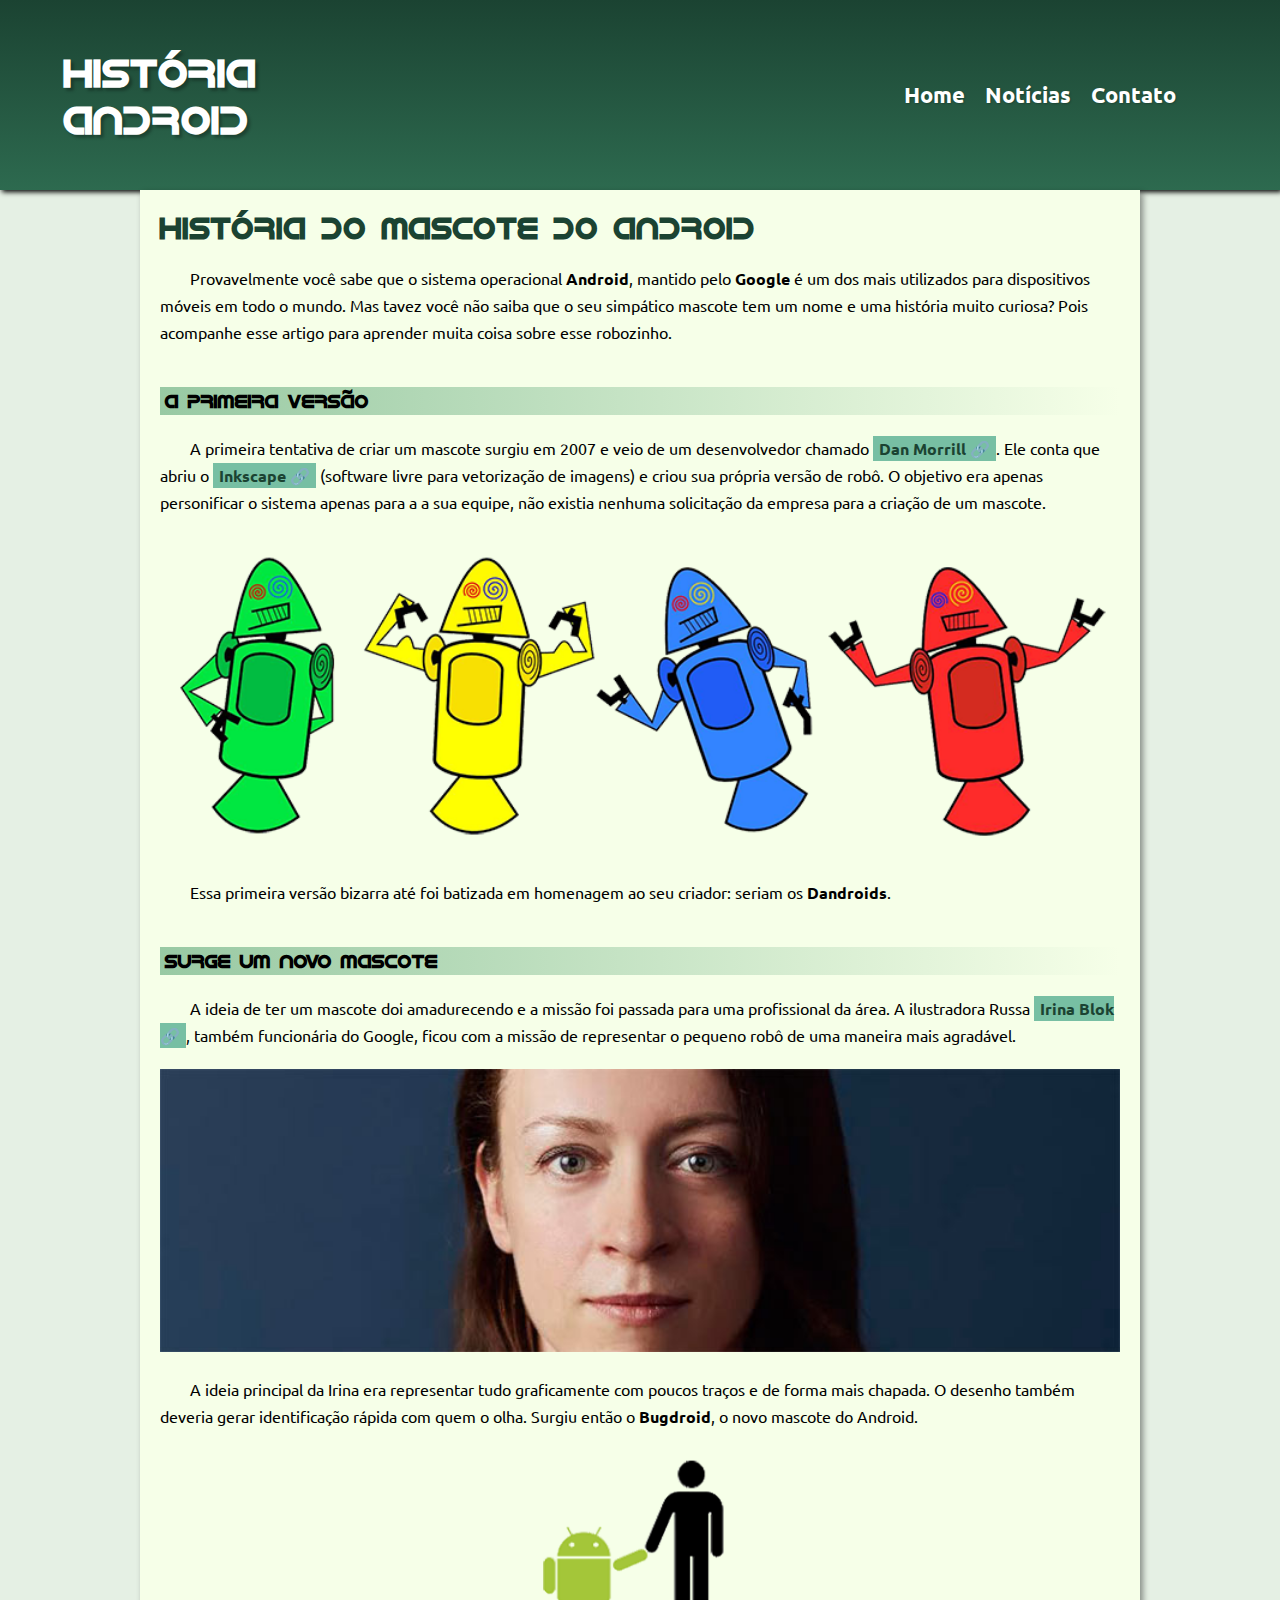
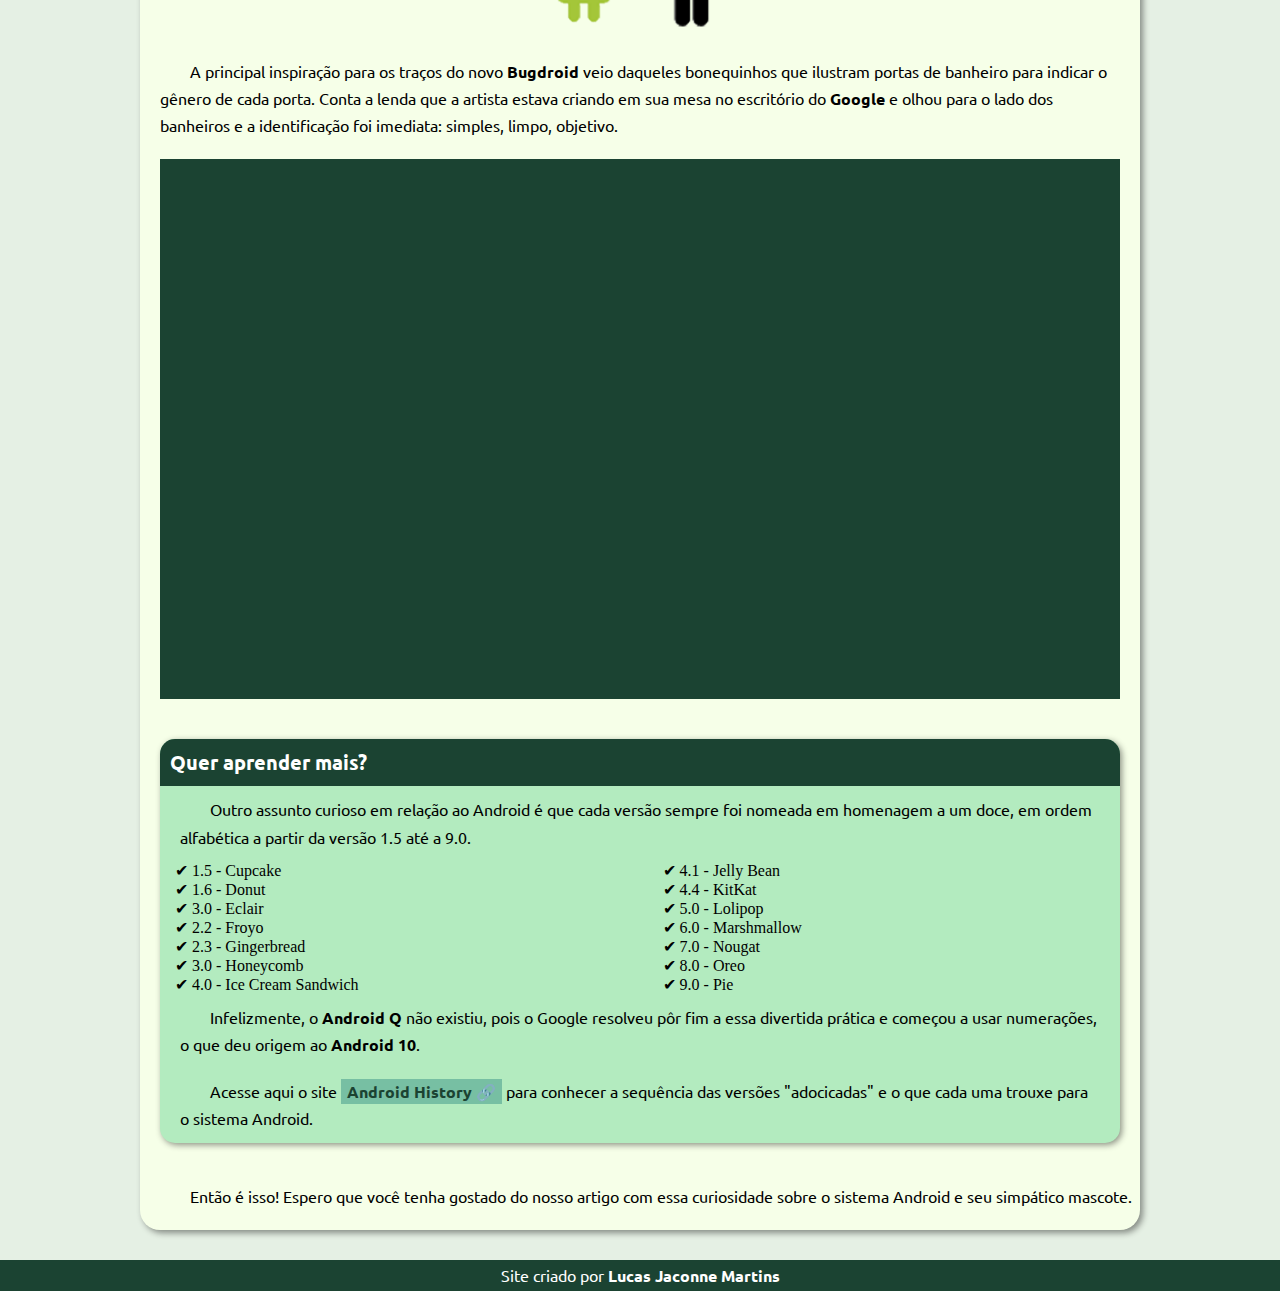
<file: index.html>
<!DOCTYPE html>
<html lang="pt-BR">
<head>
    <meta charset="UTF-8">
    <meta http-equiv="X-UA-Compatible" content="IE=edge">
    <meta name="viewport" content="width=device-width, initial-scale=1.0">
    <title>História Android</title>
    <link rel="stylesheet" href="style.css">
</head>
<body>
    <header id="header">

        

            <h1>História <br>  Android</h1>

            <div >
                
                <nav id="container">
                   
                    <a href="index.html" id="a_1">Home</a>
                    <a href="noticias.html" id="a_2">Notícias</a>
                    <a href="contato.html" ">Contato</a>
                </nav>
            </div>
   
            
    </header>
    <main>
        <div id="titulo1">
            <h2>
                HISTÓRIA DO MASCOTE DO ANDROID
            </h2>
            <p>
                Provavelmente você sabe que o sistema operacional <strong>Android</strong>, mantido pelo <strong>Google</strong> é um dos mais utilizados para dispositivos móveis em todo o mundo. Mas tavez você não saiba que o seu simpático mascote tem um nome e uma história muito curiosa? Pois acompanhe esse artigo para aprender muita coisa sobre esse robozinho.
            </p>
        </div>
        <article id="titulo2">
            <h3>
                a primeira versão
            </h3>
            <p>
                A primeira tentativa de criar um mascote surgiu em 2007 e veio de um desenvolvedor chamado <a href="https://androidcommunity.com/dan-morrill-shows-us-the-android-mascot-that-almost-was-20130103/" target="_blank">Dan Morrill</a>. Ele conta que abriu o <a href="https://inkscape.org/pt-br/" target="_blank">Inkscape</a> (software livre para vetorização de imagens) e criou sua própria versão de robô. O objetivo era apenas personificar o sistema apenas para a a sua equipe, não existia nenhuma solicitação da empresa para a criação de um mascote.
            </p>
            <picture>
                <source media="(max-width:700px)" srcset="imagens/dan-droids-pq.png">
                <img src="imagens/dan-droids.png" alt="Dan droids" id="dan">
            </picture>

            <!--
                Para usar uma outra imagem quando for diminuir a tela, envelopamos o img com picture e depois adicionamos um source media dentro desse picture, colocando um valor de max-width para mudar a imagem quando atingir esse tamanho
            -->
            <p>
                Essa primeira versão bizarra até foi batizada em homenagem ao seu criador: seriam os <strong>Dandroids</strong>.
            </p>
        </article>
        <article id="titulo3">
            <h3>
                surge um novo mascote
            </h3>
            <p>
                A ideia de ter um mascote doi amadurecendo e a missão foi passada para uma profissional da área. A ilustradora Russa <a href="https://www.irinablok.com/android" target="_blank">Irina Blok</a>, também funcionária do Google, ficou com a missão de representar o pequeno robô de uma maneira mais agradável.
            </p>
            <img src="imagens/irina-blok.jpg" alt="Irina blok" id="irina">
            <!--
                Opinei por não usar o source media nessa imagem, mas poderia fazer
            -->
            <p>
                A ideia principal da Irina era representar tudo graficamente com poucos traços e de forma mais chapada. O desenho também deveria gerar identificação rápida com quem o olha. Surgiu então o <strong>Bugdroid</strong>, o novo mascote do Android.
            </p>
                <picture>
            
                <img src="imagens/bugdroid.png" alt="bug droid" id="bug"></picture>
            <p>
                A principal inspiração para os traços do novo <strong>Bugdroid</strong> veio daqueles bonequinhos que ilustram portas de banheiro para indicar o gênero de cada porta. Conta a lenda que a artista estava criando em sua mesa no escritório do <strong>Google</strong> e olhou para o lado dos banheiros e a identificação foi imediata: simples, limpo, objetivo.
            </p>
            <div id="container-video">
                <iframe id="video" src="https://www.youtube.com/embed/l2UDgpLz20M" title="YouTube video player" frameborder="0" allow="accelerometer; autoplay; clipboard-write; encrypted-media; gyroscope; picture-in-picture; web-share" allowfullscreen></iframe>
            </div>
        </article>
        <aside id="titulo4">
            <h4>
                Quer aprender mais?
            </h4>
            <p>
                Outro assunto curioso em relação ao Android é que cada versão sempre foi nomeada em homenagem a um doce, em ordem alfabética a partir da versão 1.5 até a 9.0.
            </p>
            <div id="container-lista">
                <ul id="l1">
                    <li>1.5 - Cupcake</li>
                    <li>1.6 - Donut</li>
                    <li>3.0 - Eclair</li>
                    <li>2.2 - Froyo</li>
                    <li>2.3 - Gingerbread</li>
                    <li>3.0 - Honeycomb</li>
                    <li>4.0 - Ice Cream Sandwich</li>
                </ul>
                <ul id="l2">
                    <li>4.1 - Jelly Bean</li>
                    <li>4.4 - KitKat</li>
                    <li>5.0 - Lolipop</li>
                    <li>6.0 - Marshmallow</li>
                    <li>7.0 - Nougat</li>
                    <li>8.0 - Oreo</li>
                    <li>9.0 - Pie</li>
                </ul>
            </div>
            
            <p>
                Infelizmente, o <strong>Android Q</strong> não existiu, pois o Google resolveu pôr fim a essa divertida prática e começou a usar numerações, o que deu origem ao <strong>Android 10</strong>.
            </p>
            <p>
                Acesse aqui o site <a href="#">Android History</a> para conhecer a sequência das versões "adocicadas" e o que cada uma trouxe para o sistema Android.
            </p>
        </aside>
        <div>
            <p id="p_final">
                Então é isso! Espero que você tenha gostado do nosso artigo com essa curiosidade sobre o sistema Android e seu simpático mascote.
            </p>
        </div>

    </main>

    <footer>
        <p>
            Site criado por <strong>Lucas Jaconne Martins</strong>
        </p>
    </footer>

    
    















</body>
</html>
</file>
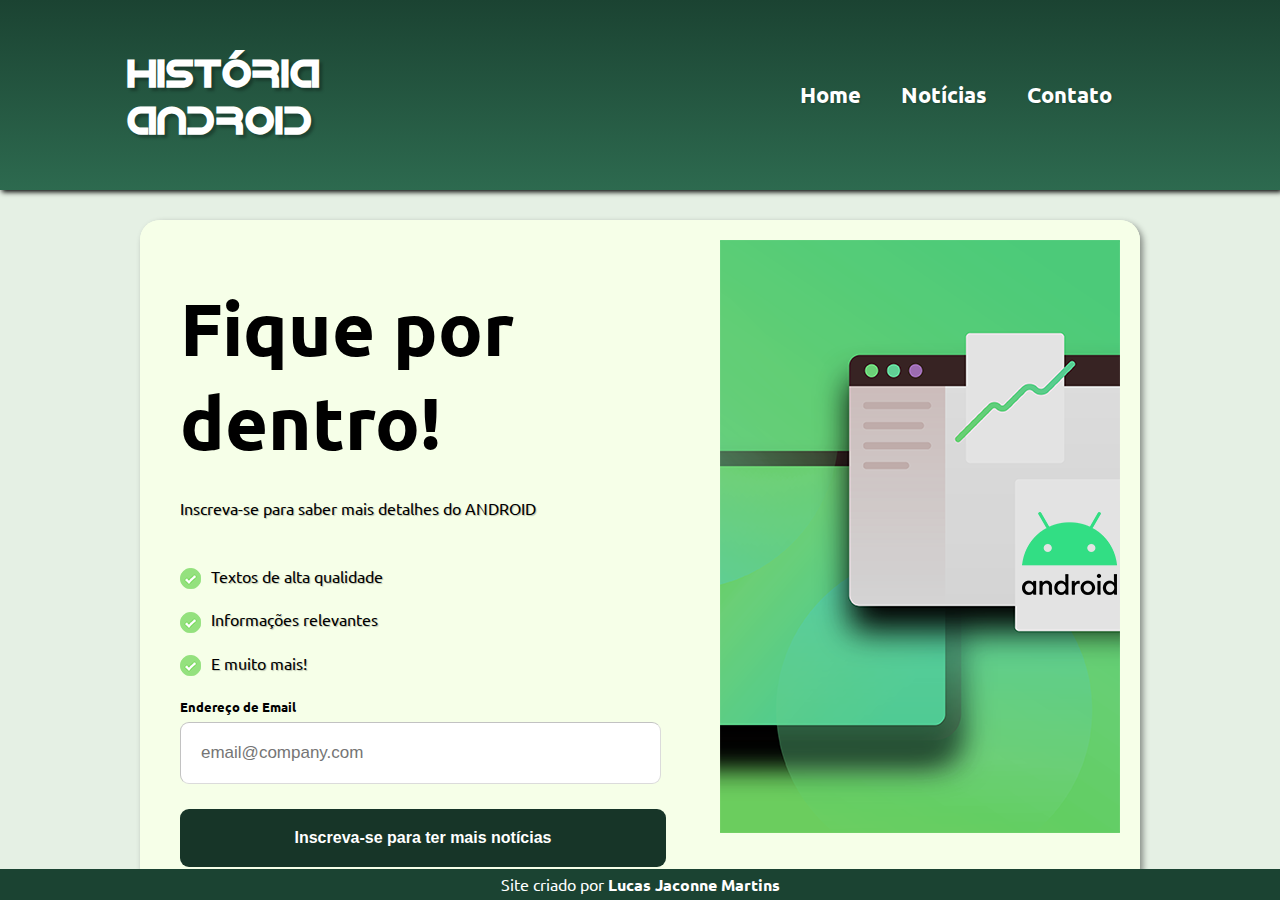
<file: contato.html>
<!DOCTYPE html>
<html lang="pt-BR">
<head>
    <meta charset="UTF-8">
    <meta http-equiv="X-UA-Compatible" content="IE=edge">
    <meta name="viewport" content="width=device-width, initial-scale=1.0">
    <title>História Android</title>
    <link rel="stylesheet" href="style3.css">
</head>
<body>
    <header id="header">

        

            <h1>História <br>  Android</h1>

            <div >
                
                <nav id="container">
                   
                    <a href="index.html" id="a_1">Home</a>
                    <a href="noticias.html" id="a_2">Notícias</a>
                    <a href="contato.html" ">Contato</a>
                </nav>
            </div>
   
            
    </header>
    <main>


        <section id="sec1">
            
          <picture id="img1">
            <source media="(max-width:  400px)">
            <img src="assets/images/illustration-sign-up-desktop.png" alt="Ilustration_desk" id="img2">
          </picture>
    
          <div id="container1">
            <div id="title1">
              <H1>Fique por dentro!</H1>
            </div>
            <div id="p1">
              <P>Inscreva-se para saber mais detalhes do ANDROID</P>
            </div>
    
            
              <div id="text_icon">
                <ul id="text_icon_p">
                  <li id="l1"><img src="assets/images/icon-list.png" alt="">Textos de alta qualidade</li>
                  <li id="l2"><img src="assets/images/icon-list.png" alt="">Informações relevantes</img></li>
                  <li id="l3"><img src="assets/images/icon-list.png" alt="">E muito mais!</img></li>
                </ul>
              </div>
            
    
            <div id="text_email_1">
              <div id="email">
                <p>Endereço de Email</p>
              </div>
              <div id="email1">
                <p></p>
              </div>
            </div>
            
              <div>
                <input type="email" placeholder="email@company.com" id="email_text" maxlength="60" size="65"></input>
                <button id="but1" onclick="validarinput()">Inscreva-se para ter mais notícias</button>
              </div>
            
          
        </section>
    

        <div id="img_sec2">
            <img src="assets/images/icon-success.png" alt="icon-success">
        </div>

        <section id="sec2">
    
          <div id="text_sec2">
            <h1>Obrigado pela inscrição</h1>
          </div>
    
          <div id="text2_sec2">
            <p>
              A confirmation email has been sent to ash@loremcompany.com.
              Please open it and click the button inside to confirm your subscription.
            </p>
          </div>
    
        
          
            </main>
        </section>

    <footer>
        <p>
            Site criado por <strong>Lucas Jaconne Martins</strong>
        </p>
    </footer>

    <script src="java.js"></script>

</body>
</html>
</file>
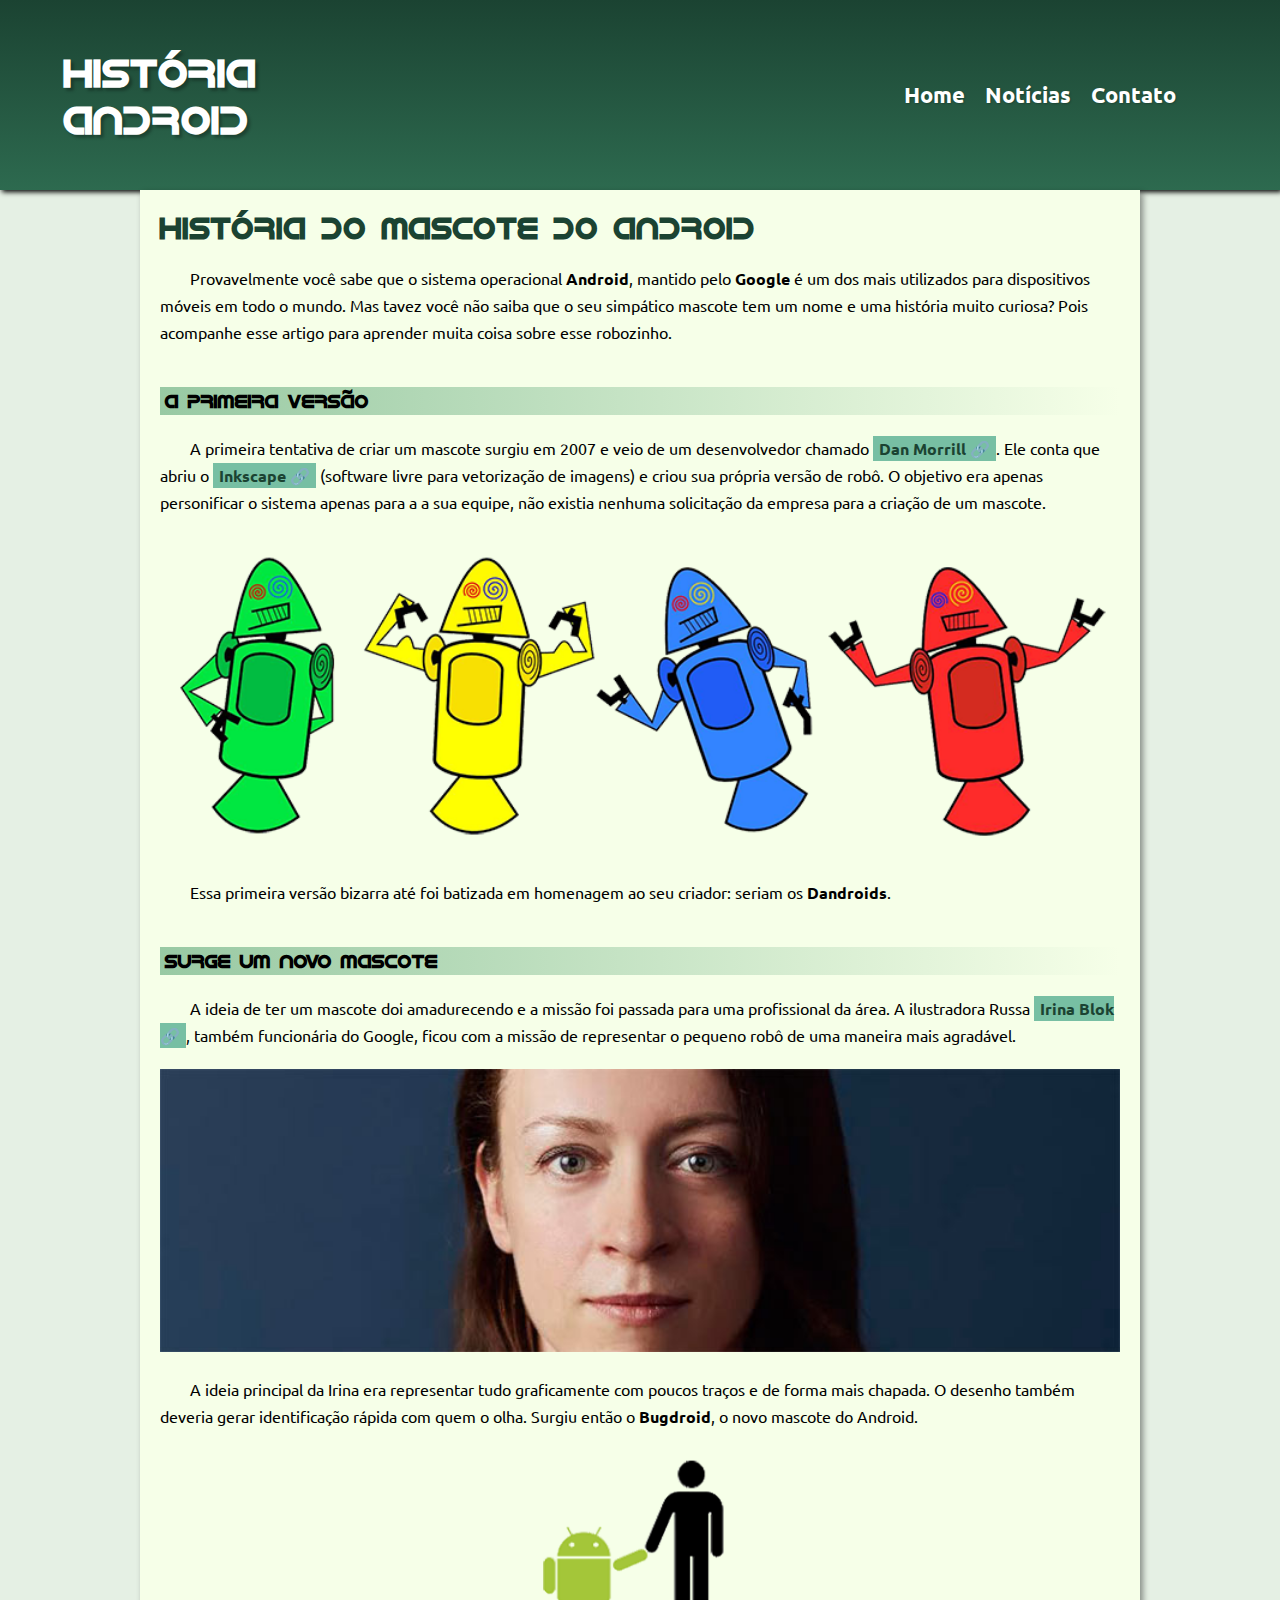
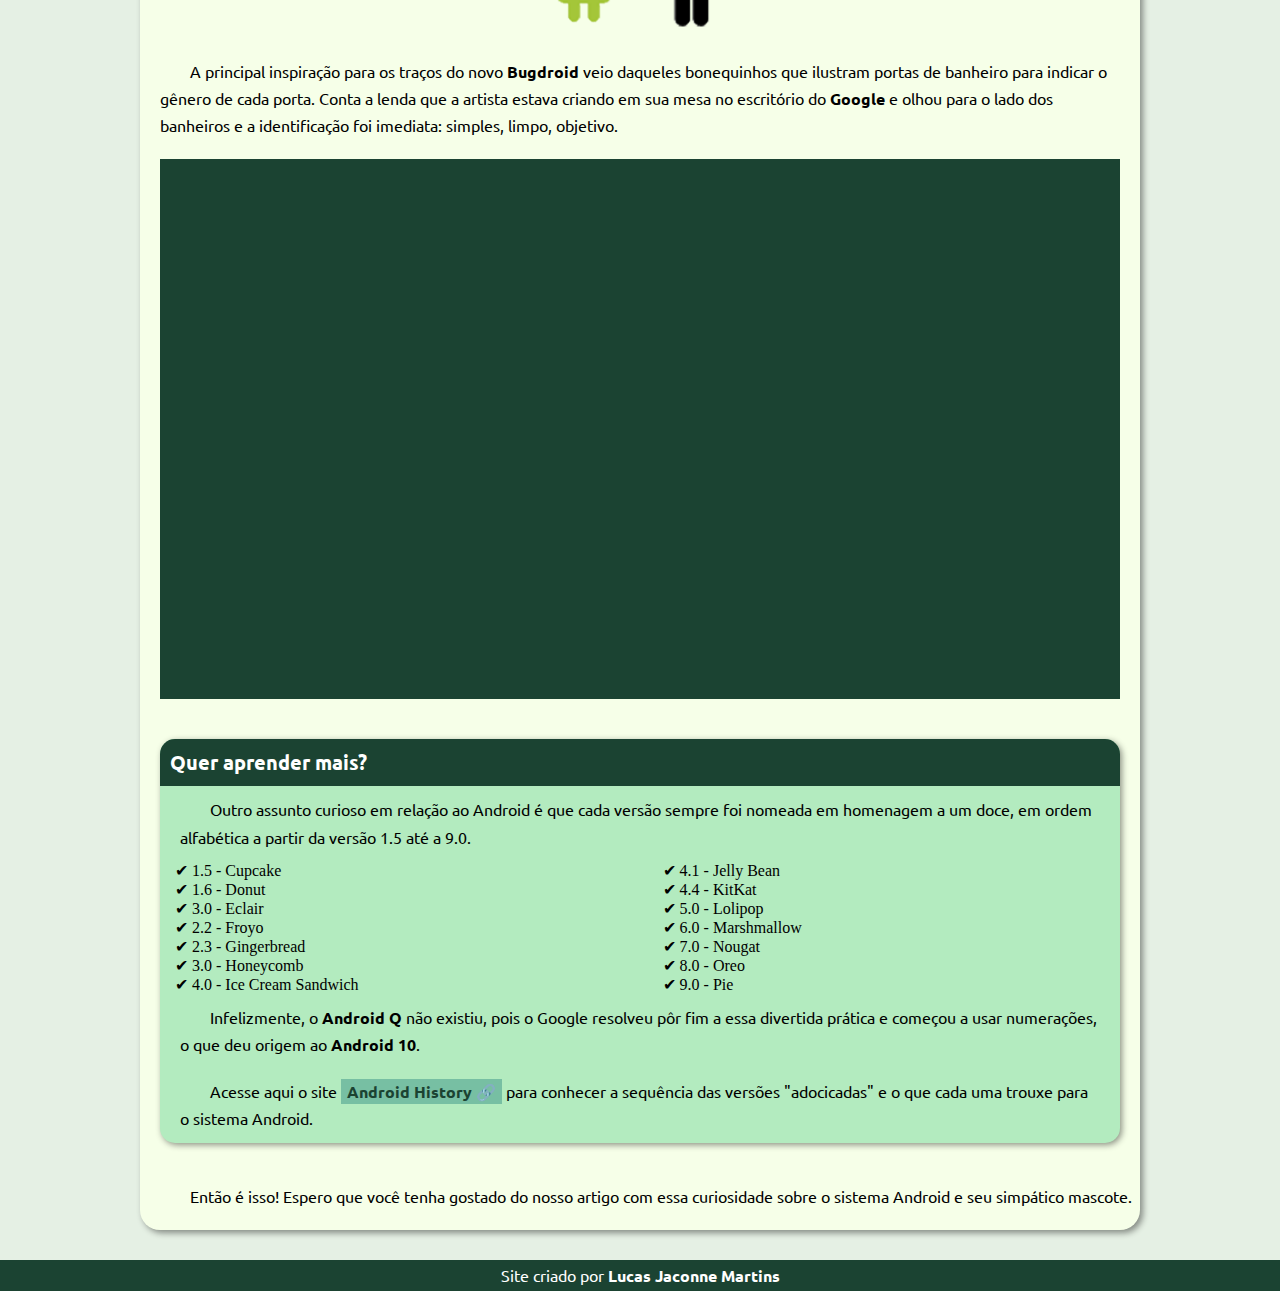
<file: home.html>
<!DOCTYPE html>
<html lang="pt-BR">
<head>
    <meta charset="UTF-8">
    <meta http-equiv="X-UA-Compatible" content="IE=edge">
    <meta name="viewport" content="width=device-width, initial-scale=1.0">
    <title>História Android</title>
    <link rel="stylesheet" href="style.css">
</head>
<body>
    <header id="header">

        

            <h1>História <br>  Android</h1>

            <div >
                
                <nav id="container">
                   
                    <a href="home.html" id="a_1">Home</a>
                    <a href="noticias.html" id="a_2">Notícias</a>
                    <a href="contato.html" ">Contato</a>
                </nav>
            </div>
   
            
    </header>
    <main>
        <div id="titulo1">
            <h2>
                HISTÓRIA DO MASCOTE DO ANDROID
            </h2>
            <p>
                Provavelmente você sabe que o sistema operacional <strong>Android</strong>, mantido pelo <strong>Google</strong> é um dos mais utilizados para dispositivos móveis em todo o mundo. Mas tavez você não saiba que o seu simpático mascote tem um nome e uma história muito curiosa? Pois acompanhe esse artigo para aprender muita coisa sobre esse robozinho.
            </p>
        </div>
        <article id="titulo2">
            <h3>
                a primeira versão
            </h3>
            <p>
                A primeira tentativa de criar um mascote surgiu em 2007 e veio de um desenvolvedor chamado <a href="https://androidcommunity.com/dan-morrill-shows-us-the-android-mascot-that-almost-was-20130103/" target="_blank">Dan Morrill</a>. Ele conta que abriu o <a href="https://inkscape.org/pt-br/" target="_blank">Inkscape</a> (software livre para vetorização de imagens) e criou sua própria versão de robô. O objetivo era apenas personificar o sistema apenas para a a sua equipe, não existia nenhuma solicitação da empresa para a criação de um mascote.
            </p>
            <picture>
                <source media="(max-width:700px)" srcset="imagens/dan-droids-pq.png">
                <img src="imagens/dan-droids.png" alt="Dan droids" id="dan">
            </picture>

            <!--
                Para usar uma outra imagem quando for diminuir a tela, envelopamos o img com picture e depois adicionamos um source media dentro desse picture, colocando um valor de max-width para mudar a imagem quando atingir esse tamanho
            -->
            <p>
                Essa primeira versão bizarra até foi batizada em homenagem ao seu criador: seriam os <strong>Dandroids</strong>.
            </p>
        </article>
        <article id="titulo3">
            <h3>
                surge um novo mascote
            </h3>
            <p>
                A ideia de ter um mascote doi amadurecendo e a missão foi passada para uma profissional da área. A ilustradora Russa <a href="https://www.irinablok.com/android" target="_blank">Irina Blok</a>, também funcionária do Google, ficou com a missão de representar o pequeno robô de uma maneira mais agradável.
            </p>
            <img src="imagens/irina-blok.jpg" alt="Irina blok" id="irina">
            <!--
                Opinei por não usar o source media nessa imagem, mas poderia fazer
            -->
            <p>
                A ideia principal da Irina era representar tudo graficamente com poucos traços e de forma mais chapada. O desenho também deveria gerar identificação rápida com quem o olha. Surgiu então o <strong>Bugdroid</strong>, o novo mascote do Android.
            </p>
                <picture>
            
                <img src="imagens/bugdroid.png" alt="bug droid" id="bug"></picture>
            <p>
                A principal inspiração para os traços do novo <strong>Bugdroid</strong> veio daqueles bonequinhos que ilustram portas de banheiro para indicar o gênero de cada porta. Conta a lenda que a artista estava criando em sua mesa no escritório do <strong>Google</strong> e olhou para o lado dos banheiros e a identificação foi imediata: simples, limpo, objetivo.
            </p>
            <div id="container-video">
                <iframe id="video" src="https://www.youtube.com/embed/l2UDgpLz20M" title="YouTube video player" frameborder="0" allow="accelerometer; autoplay; clipboard-write; encrypted-media; gyroscope; picture-in-picture; web-share" allowfullscreen></iframe>
            </div>
        </article>
        <aside id="titulo4">
            <h4>
                Quer aprender mais?
            </h4>
            <p>
                Outro assunto curioso em relação ao Android é que cada versão sempre foi nomeada em homenagem a um doce, em ordem alfabética a partir da versão 1.5 até a 9.0.
            </p>
            <div id="container-lista">
                <ul id="l1">
                    <li>1.5 - Cupcake</li>
                    <li>1.6 - Donut</li>
                    <li>3.0 - Eclair</li>
                    <li>2.2 - Froyo</li>
                    <li>2.3 - Gingerbread</li>
                    <li>3.0 - Honeycomb</li>
                    <li>4.0 - Ice Cream Sandwich</li>
                </ul>
                <ul id="l2">
                    <li>4.1 - Jelly Bean</li>
                    <li>4.4 - KitKat</li>
                    <li>5.0 - Lolipop</li>
                    <li>6.0 - Marshmallow</li>
                    <li>7.0 - Nougat</li>
                    <li>8.0 - Oreo</li>
                    <li>9.0 - Pie</li>
                </ul>
            </div>
            
            <p>
                Infelizmente, o <strong>Android Q</strong> não existiu, pois o Google resolveu pôr fim a essa divertida prática e começou a usar numerações, o que deu origem ao <strong>Android 10</strong>.
            </p>
            <p>
                Acesse aqui o site <a href="#">Android History</a> para conhecer a sequência das versões "adocicadas" e o que cada uma trouxe para o sistema Android.
            </p>
        </aside>
        <div>
            <p id="p_final">
                Então é isso! Espero que você tenha gostado do nosso artigo com essa curiosidade sobre o sistema Android e seu simpático mascote.
            </p>
        </div>

    </main>

    <footer>
        <p>
            Site criado por <strong>Lucas Jaconne Martins</strong>
        </p>
    </footer>

    
    















</body>
</html>
</file>
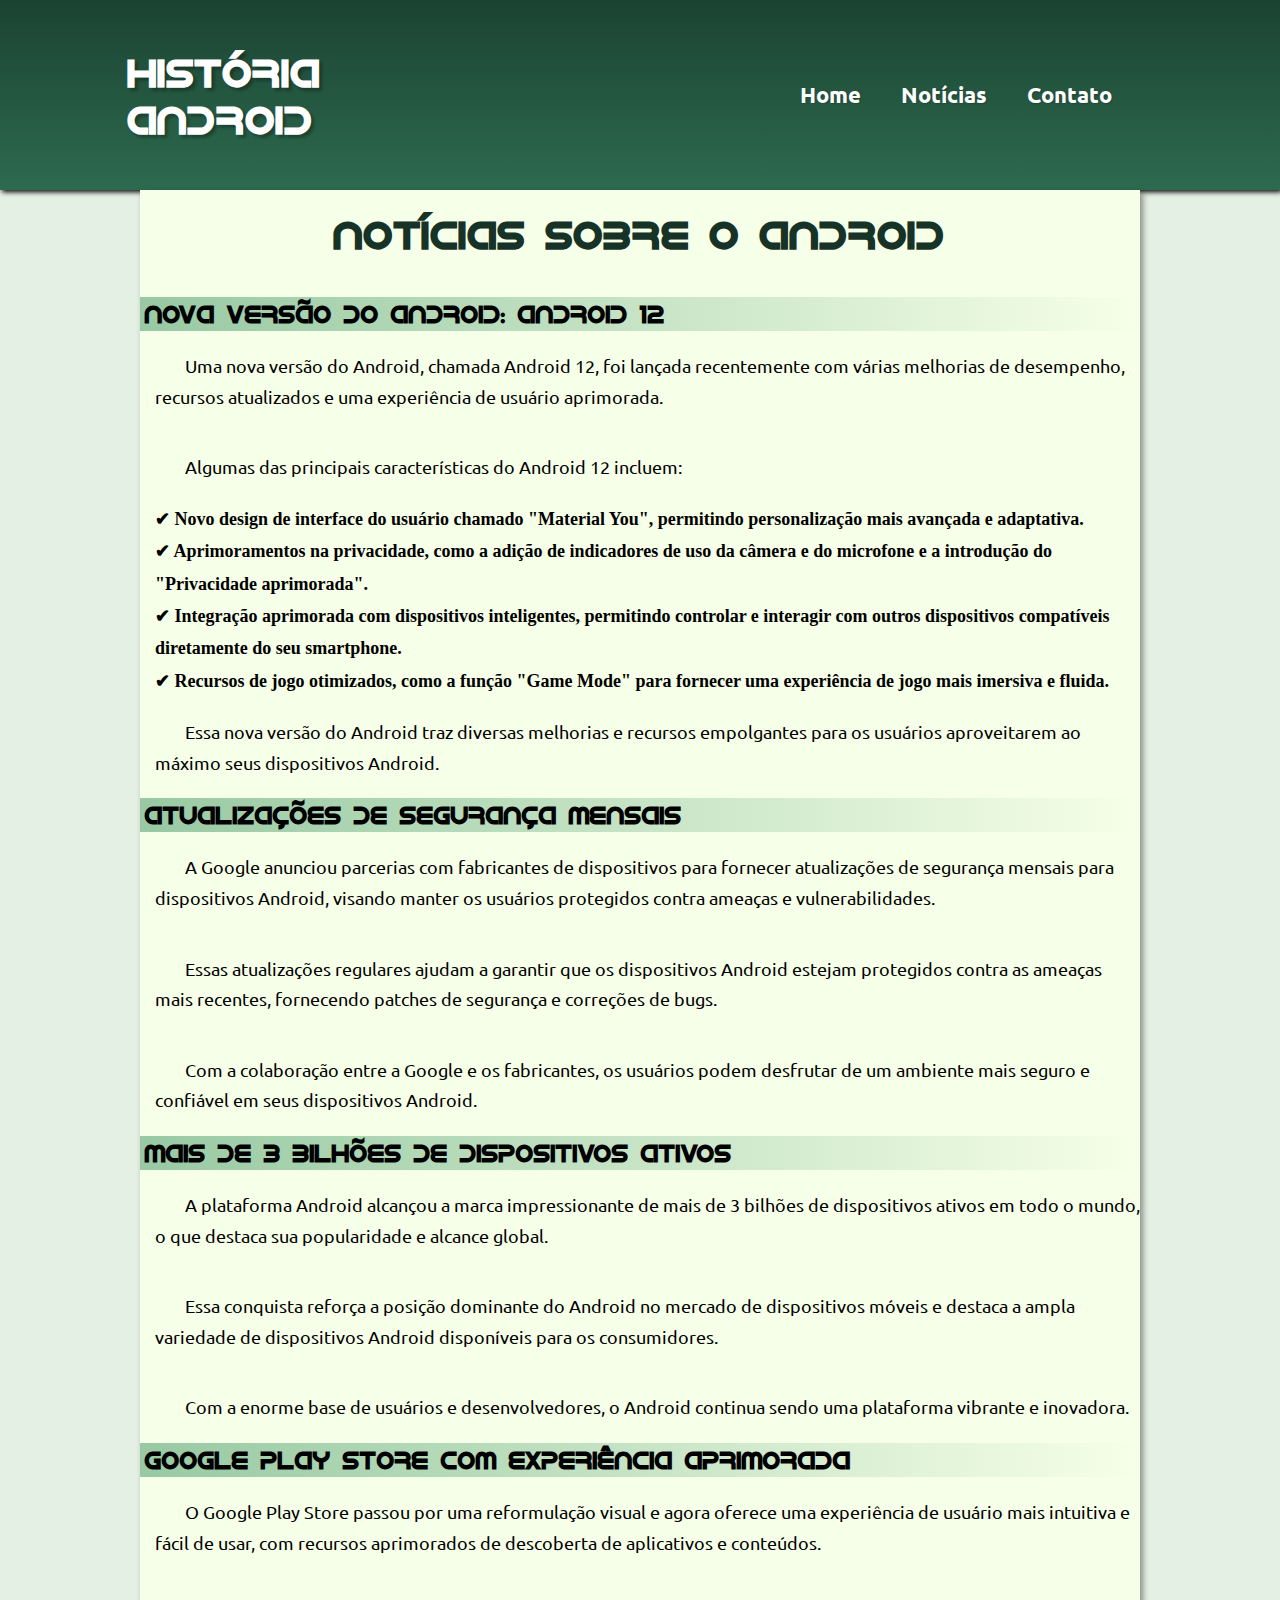
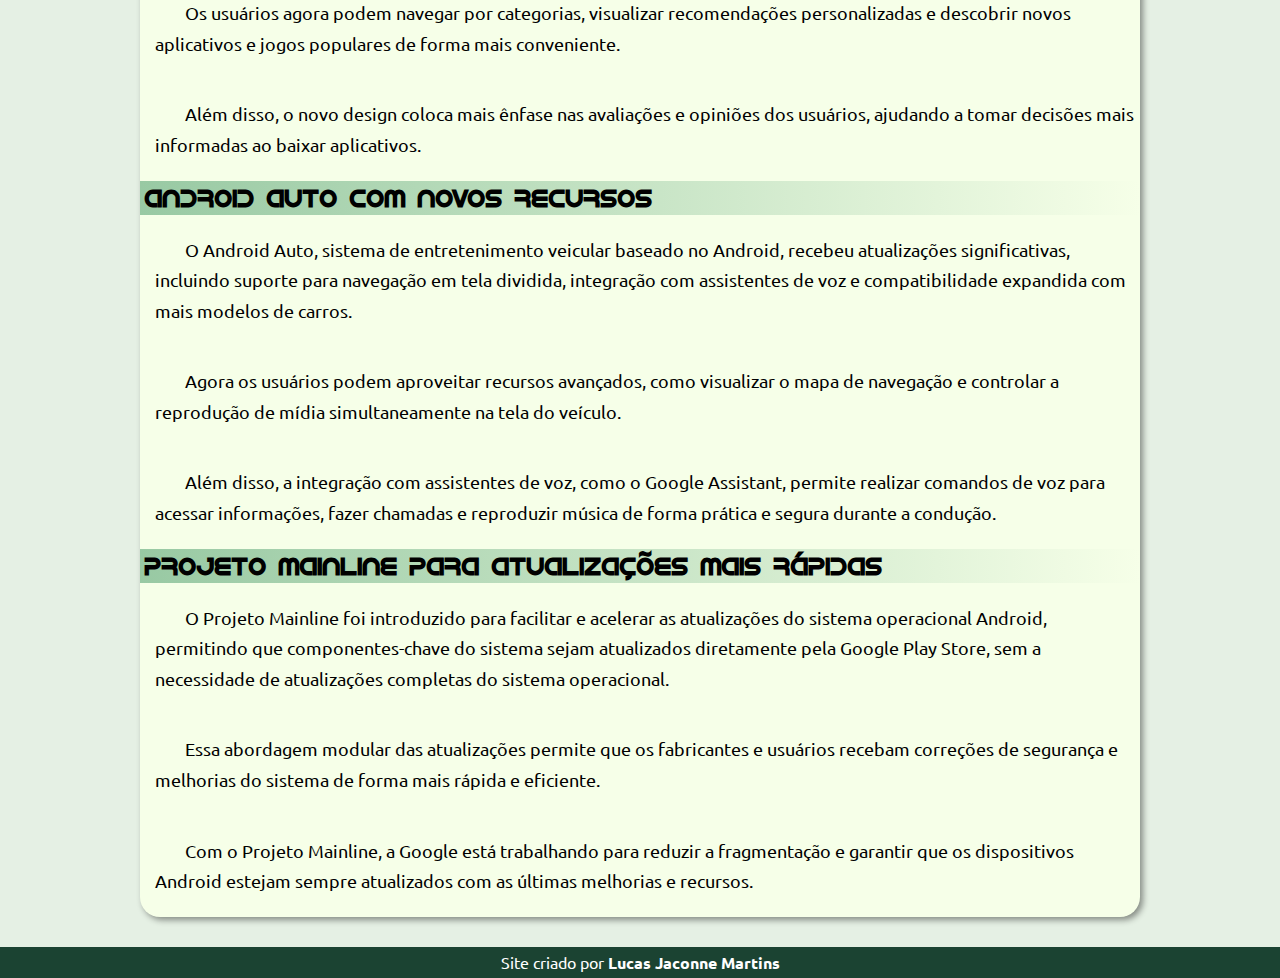
<file: noticias.html>
<!DOCTYPE html>
<html lang="pt-BR">
<head>
    <meta charset="UTF-8">
    <meta http-equiv="X-UA-Compatible" content="IE=edge">
    <meta name="viewport" content="width=device-width, initial-scale=1.0">
    <title>História Android</title>
    <link rel="stylesheet" href="style2.css">
</head>
<body>
    <header id="header">

        

            <h1>História <br>  Android</h1>

            <div >
                
                <nav id="container">
                   
                    <a href="index.html" id="a_1">Home</a>
                    <a href="noticias.html" id="a_2">Notícias</a>
                    <a href="contato.html" ">Contato</a>
                </nav>
            </div>
   
            
    </header>
    <main>
        <div id="titulo1">
            <h1>Notícias sobre o Android</h1>
        </div>

        <article>
            <h2>Nova versão do Android: Android 12</h2>
            <p>Uma nova versão do Android, chamada Android 12, foi lançada recentemente com várias melhorias de desempenho, recursos atualizados e uma experiência de usuário aprimorada.</p>
            <p>Algumas das principais características do Android 12 incluem:</p>
            <ul id="l1">
                <li>Novo design de interface do usuário chamado "Material You", permitindo personalização mais avançada e adaptativa.</li>
                <li>Aprimoramentos na privacidade, como a adição de indicadores de uso da câmera e do microfone e a introdução do "Privacidade aprimorada".</li>
                <li>Integração aprimorada com dispositivos inteligentes, permitindo controlar e interagir com outros dispositivos compatíveis diretamente do seu smartphone.</li>
                <li>Recursos de jogo otimizados, como a função "Game Mode" para fornecer uma experiência de jogo mais imersiva e fluida.</li>
            </ul>
            <p>Essa nova versão do Android traz diversas melhorias e recursos empolgantes para os usuários aproveitarem ao máximo seus dispositivos Android.</p>
        </article>

        <article>
            <h2>Atualizações de segurança mensais</h2>
            <p>A Google anunciou parcerias com fabricantes de dispositivos para fornecer atualizações de segurança mensais para dispositivos Android, visando manter os usuários protegidos contra ameaças e vulnerabilidades.</p>
            
            <p>Essas atualizações regulares ajudam a garantir que os dispositivos Android estejam protegidos contra as ameaças mais recentes, fornecendo patches de segurança e correções de bugs.</p>
            <p>Com a colaboração entre a Google e os fabricantes, os usuários podem desfrutar de um ambiente mais seguro e confiável em seus dispositivos Android.</p>
        </article>

        <article>
            <h2>Mais de 3 bilhões de dispositivos ativos</h2>
            <p>A plataforma Android alcançou a marca impressionante de mais de 3 bilhões de dispositivos ativos em todo o mundo, o que destaca sua popularidade e alcance global.</p>
           
            <p>Essa conquista reforça a posição dominante do Android no mercado de dispositivos móveis e destaca a ampla variedade de dispositivos Android disponíveis para os consumidores.</p>
            <p>Com a enorme base de usuários e desenvolvedores, o Android continua sendo uma plataforma vibrante e inovadora.</p>
        </article>

        <article>
            <h2>Google Play Store com experiência aprimorada</h2>
            <p>O Google Play Store passou por uma reformulação visual e agora oferece uma experiência de usuário mais intuitiva e fácil de usar, com recursos aprimorados de descoberta de aplicativos e conteúdos.</p>
        
            <p>Os usuários agora podem navegar por categorias, visualizar recomendações personalizadas e descobrir novos aplicativos e jogos populares de forma mais conveniente.</p>
            <p>Além disso, o novo design coloca mais ênfase nas avaliações e opiniões dos usuários, ajudando a tomar decisões mais informadas ao baixar aplicativos.</p>
        </article>

        <article>
            <h2>Android Auto com novos recursos</h2>
            <p>O Android Auto, sistema de entretenimento veicular baseado no Android, recebeu atualizações significativas, incluindo suporte para navegação em tela dividida, integração com assistentes de voz e compatibilidade expandida com mais modelos de carros.</p>
     
            <p>Agora os usuários podem aproveitar recursos avançados, como visualizar o mapa de navegação e controlar a reprodução de mídia simultaneamente na tela do veículo.</p>
            <p>Além disso, a integração com assistentes de voz, como o Google Assistant, permite realizar comandos de voz para acessar informações, fazer chamadas e reproduzir música de forma prática e segura durante a condução.</p>
        </article>

        <article>
            <h2>Projeto Mainline para atualizações mais rápidas</h2>
            <p>O Projeto Mainline foi introduzido para facilitar e acelerar as atualizações do sistema operacional Android, permitindo que componentes-chave do sistema sejam atualizados diretamente pela Google Play Store, sem a necessidade de atualizações completas do sistema operacional.</p>
         
            <p>Essa abordagem modular das atualizações permite que os fabricantes e usuários recebam correções de segurança e melhorias do sistema de forma mais rápida e eficiente.</p>
            <p>Com o Projeto Mainline, a Google está trabalhando para reduzir a fragmentação e garantir que os dispositivos Android estejam sempre atualizados com as últimas melhorias e recursos.</p>
        </article>
    </main>

    <footer>
        <p>
            Site criado por <strong>Lucas Jaconne Martins</strong>
        </p>
    </footer>

    

</body>
</html>
</file>
<file: style.css>
@charset "UTF-8";

@import url('https://fonts.googleapis.com/css2?family=Ubuntu&display=swap');

@font-face {
    font-family: 'idroid' ;
    src: url(font/IDroid.otf) format('opentype');
    font-weight: normal;
    font-style: normal;
}

* {
    padding: 0px;
    margin: 0px;
    
}

main a::after {
    content: ' 🔗';
}
main li::before {
    content: '✔ ';
}

main a {
    text-decoration: none;
    color: #1B4332;
    font-family: var(--fonte1);
    font-weight: bold;
    background-color: var(--cor4);
    padding: 2px 6px;
}
main a:hover {
    text-decoration: underline;
}

:root {
    --cor0: #f6ffe8;
    --cor1: #DDE7C7;
    --cor2: #BFD8BD;
    --cor3: #98C9A3;
    --cor4: #77BFA3;
    --fonte0: Arial, Helvetica, sans-serif;
    --fonte1: 'ubuntu';
    --fonte2: 'idroid';
}

body {
    background-color: rgb(229, 240, 228);
}

header {
    background-image: linear-gradient(to bottom, #1B4332, #2D6A4F);
    height: 190px;
    box-shadow: 2px 2px 5px black;
    
}

header, #container {
    display: flex; /*A propriedade display: flex; cria um contexto flexível para os elementos filhos dentro do container. Isso permite que você controle a distribuição, alinhamento, espaçamento e dimensionamento dos elementos filhos de maneira mais flexível e responsiva.*/
    flex-direction: row;
    /*Coloca eles na mesma posição na horizontal.*/
    align-items: center;
    /*Alinha os elementos no meio*/
    justify-content: space-between;
    /*Coloca os dois itens nas extremidades*/
    padding: 0 5% 0 5%;    
    min-height: 100%; /* Define uma altura mínima para ocupar a altura da tela */
}


header > h1  {
    font-family: var(--fonte2);
    font-size: 40px;
    text-shadow: 3px 3px 3px rgba(0, 0, 0, 0.288);
    text-decoration: none;
    color: white;
    
    
}



#container  {
   justify-content: space-between; 
   padding: 20px;
}

#container a {
    flex-grow: 1;
    margin-right: 20px;
}






@media (max-width: 780px) {
    #container {
        flex-direction: column;
        
           
    }
}
 


nav > a {
    
    font-size: 22px;
    text-decoration: none;
    color: rgb(255, 255, 255);
    font-family: var(--fonte1);
    font-weight: bold;
    text-shadow: 1px 1px 2px rgba(0, 0, 0, 0.212);
    
    
}

nav > a:hover {
    color: rgb(175, 211, 175);
    transition-duration: 0.3s; /* usado para diminuir o tempo de animação*/
    text-shadow: 1px 1px 2px rgba(233, 233, 233, 0.212);
    
}

main {

    background-color: var(--cor0);
    min-width: 300px;
    max-width: 1000px;
    margin: auto;
    border-radius: 0px 0px 20px 20px;
    box-shadow: 3px 3px 6px rgba(0, 0, 0, 0.418);
}

#titulo1 {
    padding: 20px;
}

#titulo1 > h2 {
    font-family: var(--fonte2);
    font-size: 30px;
    color: #1B4332;
}

main  p {
    font-family: var(--fonte1);
    text-indent: 30px;
    line-height: 1.7em;
    padding: 20px 0px;
    
}

main h3 {
    font-family: var(--fonte2);
    background-image: linear-gradient(to right, var(--cor3), var(--cor0));
    padding: 3px 0px 3px 5px;
}

#titulo2 {
    padding: 0px 20px 20px 20px;
}

#dan {
    width: 100%;
}

#titulo3 {
    padding: 0px 20px 20px 20px;
}

#irina{
    width: 100%;
}

#bug{
    width: 30%;
    display: flex;
    margin: auto;
}

#container-video {
    min-height: 50px;
    min-width: 300px;
    background-color: #1B4332;

}

#video {
    display: flex;
    margin: auto;
    width: 95%;
    height: 500px;
    padding: 20px 0px;
    
}

#titulo4{
    background-color: #b3ebbf;
    border-radius: 15px;
    margin: 20px;
    box-shadow: 2px 2px 6px rgba(0, 0, 0, 0.432);
}

#titulo4 > h4 {
    padding: 10px 10px;
    font-family: var(--fonte1);
    color: white;
    font-size: 20px;
    background-color: #1B4332;
    border-radius: 15px 15px 0px 0px;
    
}

#titulo4 > p {
    padding: 10px 20px;
    font-family: var(--fonte1);
}


#l1 {
    text-decoration: none;
    list-style: none;
    display: inline-block;
    margin-left: 15px;

}

#l2 {
    text-decoration: none;
    list-style: none;
    display: inline-block;
    margin-left: 300px;
}

@media (max-width: 700px) {
    #l1, #l2 {
        display:block;
        
    }
    #l2 {
        margin-left: 15px;
    }
}

#p_final {
    padding-left: 20px;
}

footer {
    background-color: #1B4332;
    color: white;
    padding: 5px 0px;
    text-align: center;
    font-family: var(--fonte1);
    margin-top: 30px;
}
</file>
<file: style3.css>
@charset "UTF-8";

@import url('https://fonts.googleapis.com/css2?family=Ubuntu&display=swap');

@font-face {
    font-family: 'idroid' ;
    src: url(font/IDroid.otf) format('opentype');
    font-weight: normal;
    font-style: normal;
}

* {
    padding: 0px;
    margin: 0px;
    
}





main a:hover {
    text-decoration: underline;
}

:root {
    --cor0: #f6ffe8;
    --cor1: #DDE7C7;
    --cor2: #BFD8BD;
    --cor3: #98C9A3;
    --cor4: #77BFA3;
    --fonte0: Arial, Helvetica, sans-serif;
    --fonte1: 'ubuntu';
    --fonte2: 'idroid';
}

body {
    background-color: rgb(229, 240, 228);
}

header {
    background-image: linear-gradient(to bottom, #1B4332, #2D6A4F);
    height: 190px;
    box-shadow: 2px 2px 5px black;
    
}

header, #container {
    display: flex; /*A propriedade display: flex; cria um contexto flexível para os elementos filhos dentro do container. Isso permite que você controle a distribuição, alinhamento, espaçamento e dimensionamento dos elementos filhos de maneira mais flexível e responsiva.*/
    flex-direction: row;
    /*Coloca eles na mesma posição na horizontal.*/
    align-items: center;
    /*Alinha os elementos no meio*/
    justify-content: space-between;
    /*Coloca os dois itens nas extremidades*/
    padding: 0 10% 0 10%;    
    min-height: 100%; /* Define uma altura mínima para ocupar a altura da tela */
}


header > h1  {
    font-family: var(--fonte2);
    font-size: 40px;
    text-shadow: 3px 3px 3px rgba(0, 0, 0, 0.288);
    text-decoration: none;
    color: white;
    
    
}



#container  {
   justify-content: space-between; 
   padding: 20px;
}

#container a {
    margin-right: 20px;
}


#a_1 {
    padding-right: 20px;
}
#a_2 {
    padding-right: 20px;
}


@media (max-width: 780px) {
    #container {
        flex-direction: column;
        
           
    }
    #a_1 {
        padding: 0;
    }
    #a_2 {
        padding: 0;
    }

    #img1 {
        display: none;
    }
}
 


nav > a {
    
    font-size: 22px;
    text-decoration: none;
    color: rgb(255, 255, 255);
    font-family: var(--fonte1);
    font-weight: bold;
    text-shadow: 1px 1px 2px rgba(0, 0, 0, 0.212);
    
    
}

nav > a:hover {
    color: rgb(175, 211, 175);
    transition-duration: 0.3s; /* usado para diminuir o tempo de animação*/
    text-shadow: 1px 1px 2px rgba(233, 233, 233, 0.212);
    
}

main {

    background-color: var(--cor0);
    min-width: 300px;
    max-width: 1000px;
    margin: auto;
    margin-top: 30px;
    border-radius: 20px 20px 20px 20px;
    box-shadow: 3px 3px 6px rgba(0, 0, 0, 0.418);
    font-family: var(--fonte1);
}

#sec1 {
    display: flex;
    flex-direction: row-reverse;
    background-color: #F6FFE8;
    max-width: 1000px;
    border-radius: 20px;
    padding: 20px;
   
}







#container1{
    padding-left: 20px;
    
}



#title1 {
    text-align: start;
    font-weight: 700;
    padding-top: 40px;
    font-size: 37px;
    width: 100%;
}



#p1 {
    padding-top: 30px;
    width: 95%;
    font-size: 16px;
    margin-bottom: 5px;
    text-shadow: 1px 1px 1px rgba(0, 0, 0, 0.247);
    width: 90%;
}



#text_icon img {
    display: inline;
    vertical-align: middle; /* alinhar verticalmente à linha de base */
    padding-right: 10px;
}

#text_icon  {
    display: inline;
    vertical-align: middle; /* alinhar verticalmente à linha de base */
    padding-left: 15px;
    text-align: center;
    text-shadow: 1px 1px 1px rgba(0, 0, 0, 0.247);
    width: 10%;
  }

#text_icon_p {
    
    text-align: justify;
    width:70%;
    list-style: none;
}

#text_icon_p li {
    padding-top: 20px;
}


#text_email_1 {
    display: flex;
    justify-content: space-between;
    width: 100%;

}

#email {
    padding-top: 22px;
    font-size: 13px;
    font-weight: bold;
    padding-bottom: 7px;
    width: 100%;
}
#email1 {
    padding-top: 22px;
    font-size: 13px;
    font-weight: bold;
    padding-bottom: 7px;
    width: 70%;
    color: red;
    
}

#email_text {
    
    border-radius: 9px;
    font-size: 17px;
    border-width: 1.5px;
    border-color: rgba(128, 128, 128, 0.288);
    width: 85%;
    padding: 20px 0px;
    padding-left: 20px;
}

#email_text:focus { /* Estilos da borda quando o input está em foco */
    border-width: 1.5px;
    border-color: rgba(128, 128, 128, 0.288);
    outline: none; /*remove a borda padrão, quando o inout está no foco*/
    width: 85%;
}

#but1{
    width: 90%;
    padding: 20px 0px;
    margin-top: 25px;
    border-radius: 9px;
    border-style: none;
    background-color: hsl(154, 39%, 15%);
    color: white;
    font-weight: bold;
    font-size: 16px;
    cursor: pointer;
    
}

#but1:hover {
    background-image: linear-gradient(to left, #98C9A3, #77BFA3);
    box-shadow: 2px 2px 10px hsla(4, 100%, 67%, 0.562);
    width: 90%;
    color: hsl(154, 39%, 15%);
}


#sec2 {
    background-color:#F6FFE8;
    max-width: 375px;
    border-radius: 20px;
    padding: 40px;
    display: none;
    margin: auto;
}

#img_sec2  {
    width: 17%;
    padding-bottom: 20px;
    padding: 10px 0px 0px 10px;
    position: absolute;
    width: 4%;
    display: none;
}

#text_sec2 {
    width: 90%;
    font-size: 35px;
    font-weight: bold;
    padding-bottom: 25px;
}

#text2_sec2 {
    font-size: 18px;
    width: 100%;
    line-height: 1.5em;
    text-shadow: 1px 1px 1px rgba(0, 0, 0, 0.247);
    padding-bottom: 10px;
}

#but_sec2 input{
    width: 100%;
    padding: 20px 0px;
    margin-top: 25px;
    border-radius: 9px;
    border-style: none;
    background-color: hsl(154, 39%, 15%);
    color: white;
    font-weight: bold;
    font-size: 16px;
    cursor: pointer;
}

#but_sec2 input:hover {
    background-image: linear-gradient(to left, #98C9A3, #77BFA3);
    box-shadow: 2px 2px 10px hsla(4, 100%, 67%, 0.562);
    width: 100%;
    color: hsl(154, 39%, 15%);
}

@media(max-width: 400px) {
    #sec1 {
        display: block;
        height: 100Vh;
        padding: 0;
        border-radius: 0;
        width: 100%;
    }
    #img1 {
        width: 100%;
        margin: 0;
    }
    #but1 {
        padding-bottom: 20px;
    }
}

footer {
    position: fixed;
    bottom: 0;
    left: 0;
    width: 100%;
    background-color: #1B4332;
    color: white;
    padding: 5px 0px;
    text-align: center;
    font-family: var(--fonte1);
}
</file>
<file: style2.css>
@charset "UTF-8";

@import url('https://fonts.googleapis.com/css2?family=Ubuntu&display=swap');

@font-face {
    font-family: 'idroid' ;
    src: url(font/IDroid.otf) format('opentype');
    font-weight: normal;
    font-style: normal;
}

* {
    padding: 0px;
    margin: 0px;
    
}

main a::after {
    content: ' 🔗';
}
main li::before {
    content: '✔ ';
}

main a {
    text-decoration: none;
    color: #1B4332;
    font-family: var(--fonte1);
    font-weight: bold;
    background-color: var(--cor4);
    padding: 2px 6px;
}
main a:hover {
    text-decoration: underline;
}

:root {
    --cor0: #f6ffe8;
    --cor1: #DDE7C7;
    --cor2: #BFD8BD;
    --cor3: #98C9A3;
    --cor4: #77BFA3;
    --fonte0: Arial, Helvetica, sans-serif;
    --fonte1: 'ubuntu';
    --fonte2: 'idroid';
}

body {
    background-color: rgb(229, 240, 228);
}

header {
    background-image: linear-gradient(to bottom, #1B4332, #2D6A4F);
    height: 190px;
    box-shadow: 2px 2px 5px black;
    
}

header, #container {
    display: flex; /*A propriedade display: flex; cria um contexto flexível para os elementos filhos dentro do container. Isso permite que você controle a distribuição, alinhamento, espaçamento e dimensionamento dos elementos filhos de maneira mais flexível e responsiva.*/
    flex-direction: row;
    /*Coloca eles na mesma posição na horizontal.*/
    align-items: center;
    /*Alinha os elementos no meio*/
    justify-content: space-between;
    /*Coloca os dois itens nas extremidades*/
    padding: 0 10% 0 10%;    
    min-height: 100%; /* Define uma altura mínima para ocupar a altura da tela */
}


header > h1  {
    font-family: var(--fonte2);
    font-size: 40px;
    text-shadow: 3px 3px 3px rgba(0, 0, 0, 0.288);
    text-decoration: none;
    color: white;
    
    
}



#container  {
   justify-content: space-between; 
   padding: 20px;
}

#container a {
    margin-right: 20px;
}


#a_1 {
    padding-right: 20px;
}
#a_2 {
    padding-right: 20px;
}


@media (max-width: 780px) {
    #container {
        flex-direction: column;
        
           
    }
    #a_1 {
        padding: 0;
    }
    #a_2 {
        padding: 0;
    }
}
 


nav > a {
    
    font-size: 22px;
    text-decoration: none;
    color: rgb(255, 255, 255);
    font-family: var(--fonte1);
    font-weight: bold;
    text-shadow: 1px 1px 2px rgba(0, 0, 0, 0.212);
    
    
}

nav > a:hover {
    color: rgb(175, 211, 175);
    transition-duration: 0.3s; /* usado para diminuir o tempo de animação*/
    text-shadow: 1px 1px 2px rgba(233, 233, 233, 0.212);
    
}

main {

    background-color: var(--cor0);
    min-width: 300px;
    max-width: 1000px;
    margin: auto;
    border-radius: 0px 0px 20px 20px;
    box-shadow: 3px 3px 6px rgba(0, 0, 0, 0.418);
}

#titulo1 {
    padding: 20px;
    
}

#titulo1 > h1 {
    font-family: var(--fonte2);
    font-size: 40px;
    color: #173328;
    text-align: center;
    padding-bottom: 20px;
    
}

main  p {
    font-family: var(--fonte1);
    text-indent: 30px;
    font-size: 18px;
    line-height: 1.7em;
    padding: 20px 0px;
    padding-left: 15px;
    
}

main h2 {
    font-family: var(--fonte2);
    background-image: linear-gradient(to right, var(--cor3), var(--cor0));
    padding: 3px 0px 3px 5px;
}



#l1 {
    text-decoration: none;
    list-style: none;
    font-size: 18px;
    line-height: 1.8em;
    font-weight: bold;
    margin-left: 15px;

}

footer {
    background-color: #1B4332;
    color: white;
    padding: 5px 0px;
    text-align: center;
    font-family: var(--fonte1);
    margin-top: 30px;
}
</file>
